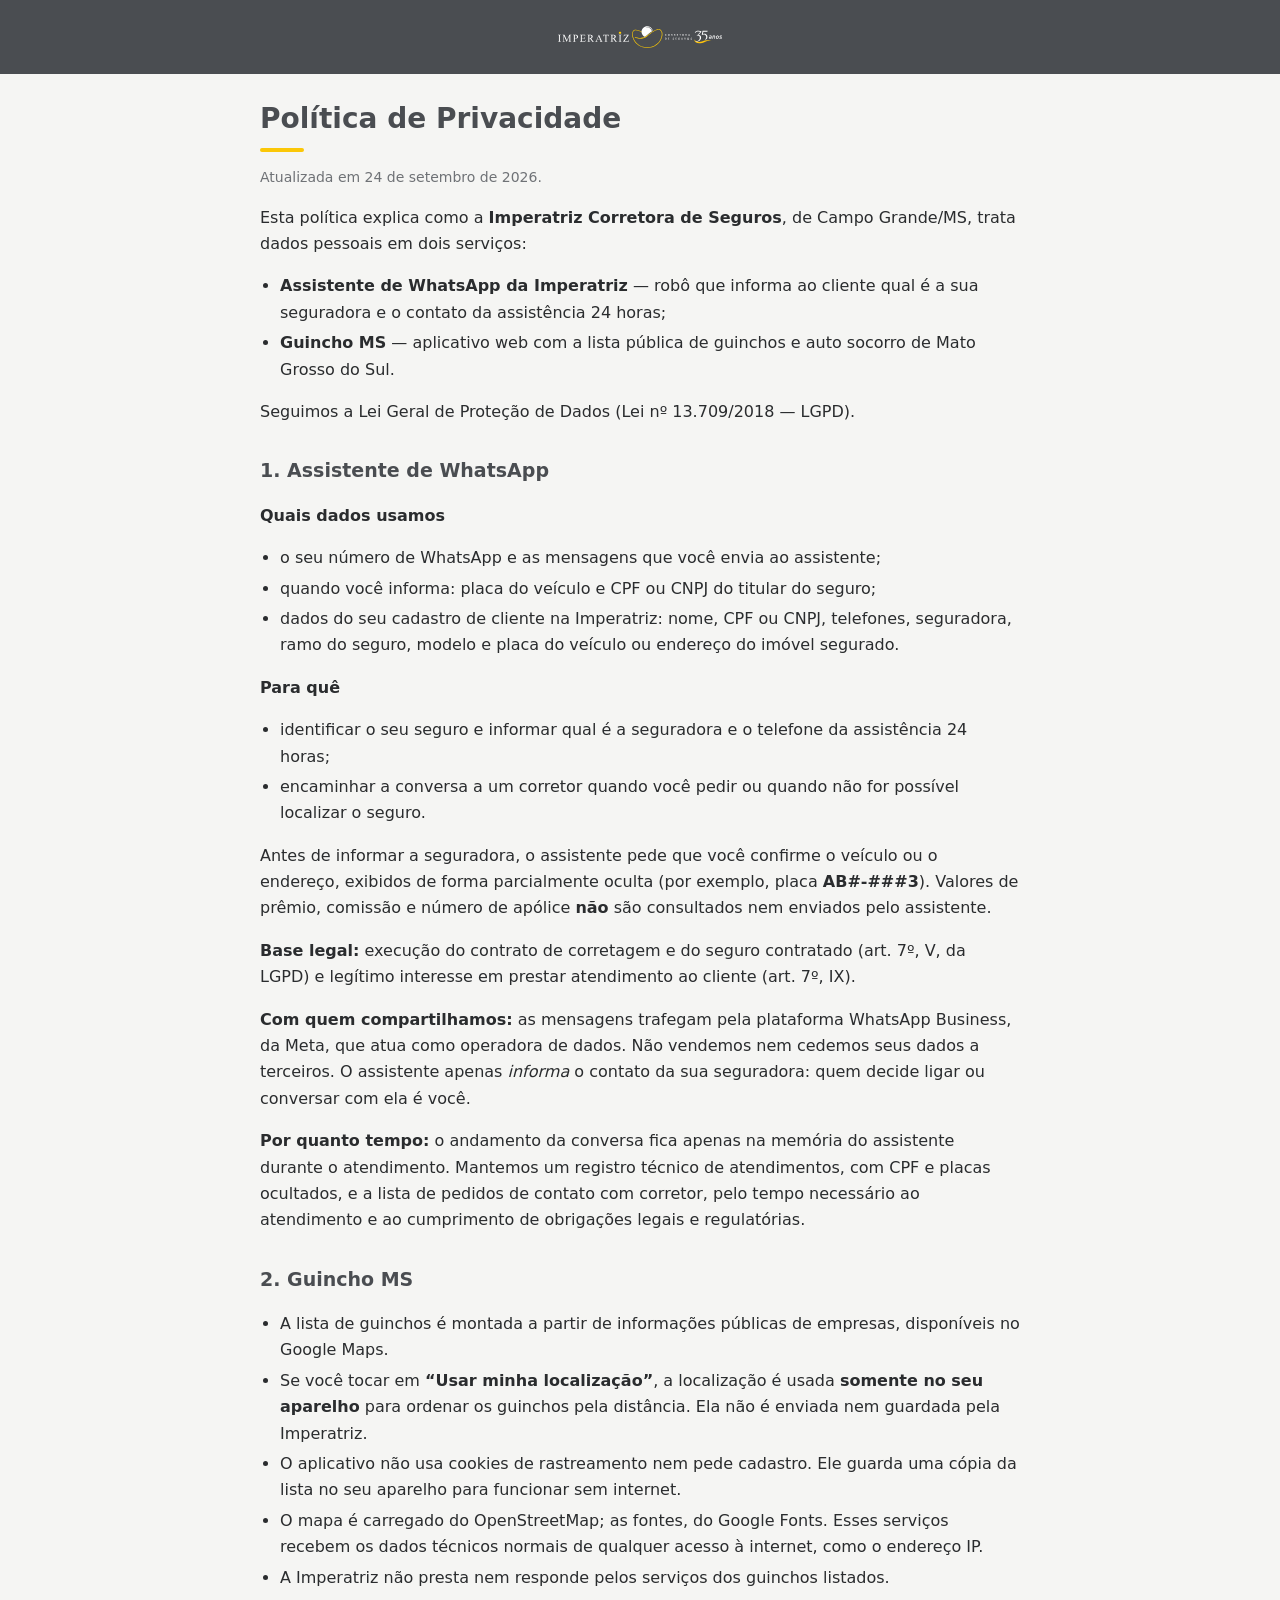
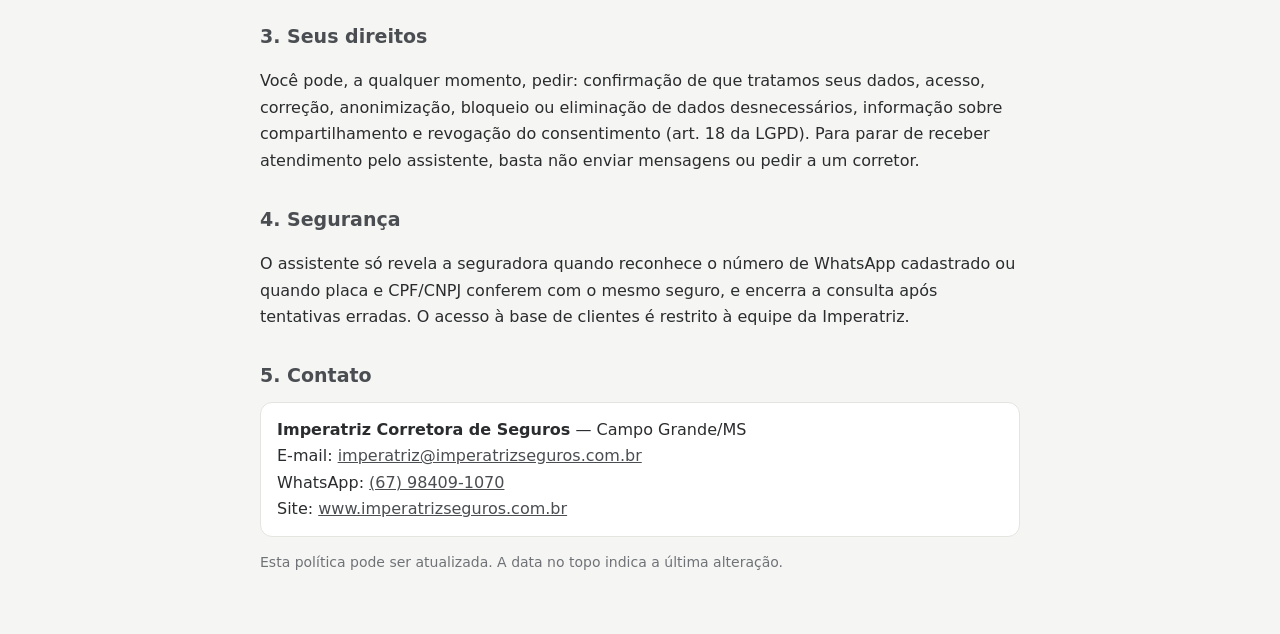
<file: privacidade.html>
<!doctype html>
<html lang="pt-BR">
<head>
<meta charset="utf-8">
<meta name="viewport" content="width=device-width,initial-scale=1">
<title>Política de Privacidade · Imperatriz Seguros</title>
<meta name="robots" content="noindex">
<link rel="icon" href="img/icone-192.png">
<style>
  :root{--ouro:#FBC707;--grafite:#4A4D51;--texto:#2a2c2e;--fraco:#6f7276;--fundo:#f5f5f3}
  body{margin:0;background:var(--fundo);color:var(--texto);font:16px/1.65 system-ui,-apple-system,"Segoe UI",sans-serif}
  header{background:var(--grafite);padding:16px;display:flex;justify-content:center}
  header img{height:42px}
  main{max-width:760px;margin:0 auto;padding:28px 18px 60px}
  h1{font-size:28px;line-height:1.2;color:var(--grafite);margin:0 0 6px}
  h1::after{content:"";display:block;width:44px;height:4px;background:var(--ouro);border-radius:2px;margin-top:12px}
  h2{font-size:19px;color:var(--grafite);margin:30px 0 8px}
  .data{color:var(--fraco);font-size:14px;margin:14px 0 0}
  ul{padding-left:20px}
  li{margin:4px 0}
  a{color:var(--grafite)}
  .caixa{background:#fff;border:1px solid #e4e4e0;border-radius:12px;padding:14px 16px;margin-top:10px}
</style>
</head>
<body>
<header><img src="img/logo-horizontal.svg" alt="Imperatriz Corretora de Seguros"></header>
<main>
<h1>Política de Privacidade</h1>
<p class="data">Atualizada em 24 de setembro de 2026.</p>

<p>Esta política explica como a <b>Imperatriz Corretora de Seguros</b>, de Campo Grande/MS, trata dados
pessoais em dois serviços:</p>
<ul>
  <li><b>Assistente de WhatsApp da Imperatriz</b> — robô que informa ao cliente qual é a sua seguradora
      e o contato da assistência 24 horas;</li>
  <li><b>Guincho MS</b> — aplicativo web com a lista pública de guinchos e auto socorro de Mato Grosso do Sul.</li>
</ul>
<p>Seguimos a Lei Geral de Proteção de Dados (Lei nº 13.709/2018 — LGPD).</p>

<h2>1. Assistente de WhatsApp</h2>
<p><b>Quais dados usamos</b></p>
<ul>
  <li>o seu número de WhatsApp e as mensagens que você envia ao assistente;</li>
  <li>quando você informa: placa do veículo e CPF ou CNPJ do titular do seguro;</li>
  <li>dados do seu cadastro de cliente na Imperatriz: nome, CPF ou CNPJ, telefones, seguradora, ramo do seguro,
      modelo e placa do veículo ou endereço do imóvel segurado.</li>
</ul>
<p><b>Para quê</b></p>
<ul>
  <li>identificar o seu seguro e informar qual é a seguradora e o telefone da assistência 24 horas;</li>
  <li>encaminhar a conversa a um corretor quando você pedir ou quando não for possível localizar o seguro.</li>
</ul>
<p>Antes de informar a seguradora, o assistente pede que você confirme o veículo ou o endereço, exibidos de forma
parcialmente oculta (por exemplo, placa <b>AB#-###3</b>). Valores de prêmio, comissão e número de apólice
<b>não</b> são consultados nem enviados pelo assistente.</p>
<p><b>Base legal:</b> execução do contrato de corretagem e do seguro contratado (art. 7º, V, da LGPD) e legítimo
interesse em prestar atendimento ao cliente (art. 7º, IX).</p>
<p><b>Com quem compartilhamos:</b> as mensagens trafegam pela plataforma WhatsApp Business, da Meta, que atua como
operadora de dados. Não vendemos nem cedemos seus dados a terceiros. O assistente apenas <i>informa</i> o contato
da sua seguradora: quem decide ligar ou conversar com ela é você.</p>
<p><b>Por quanto tempo:</b> o andamento da conversa fica apenas na memória do assistente durante o atendimento.
Mantemos um registro técnico de atendimentos, com CPF e placas ocultados, e a lista de pedidos de contato com
corretor, pelo tempo necessário ao atendimento e ao cumprimento de obrigações legais e regulatórias.</p>

<h2>2. Guincho MS</h2>
<ul>
  <li>A lista de guinchos é montada a partir de informações públicas de empresas, disponíveis no Google Maps.</li>
  <li>Se você tocar em <b>“Usar minha localização”</b>, a localização é usada <b>somente no seu aparelho</b> para
      ordenar os guinchos pela distância. Ela não é enviada nem guardada pela Imperatriz.</li>
  <li>O aplicativo não usa cookies de rastreamento nem pede cadastro. Ele guarda uma cópia da lista no seu
      aparelho para funcionar sem internet.</li>
  <li>O mapa é carregado do OpenStreetMap; as fontes, do Google Fonts. Esses serviços recebem os dados técnicos
      normais de qualquer acesso à internet, como o endereço IP.</li>
  <li>A Imperatriz não presta nem responde pelos serviços dos guinchos listados.</li>
</ul>

<h2>3. Seus direitos</h2>
<p>Você pode, a qualquer momento, pedir: confirmação de que tratamos seus dados, acesso, correção, anonimização,
bloqueio ou eliminação de dados desnecessários, informação sobre compartilhamento e revogação do consentimento
(art. 18 da LGPD). Para parar de receber atendimento pelo assistente, basta não enviar mensagens ou pedir a um
corretor.</p>

<h2>4. Segurança</h2>
<p>O assistente só revela a seguradora quando reconhece o número de WhatsApp cadastrado ou quando placa e
CPF/CNPJ conferem com o mesmo seguro, e encerra a consulta após tentativas erradas. O acesso à base de clientes é
restrito à equipe da Imperatriz.</p>

<h2>5. Contato</h2>
<div class="caixa">
  <b>Imperatriz Corretora de Seguros</b> — Campo Grande/MS<br>
  E-mail: <a href="mailto:imperatriz@imperatrizseguros.com.br">imperatriz@imperatrizseguros.com.br</a><br>
  WhatsApp: <a href="https://wa.me/5567984091070">(67) 98409-1070</a><br>
  Site: <a href="https://www.imperatrizseguros.com.br/">www.imperatrizseguros.com.br</a>
</div>

<p class="data">Esta política pode ser atualizada. A data no topo indica a última alteração.</p>
</main>
</body>
</html>
</file>
